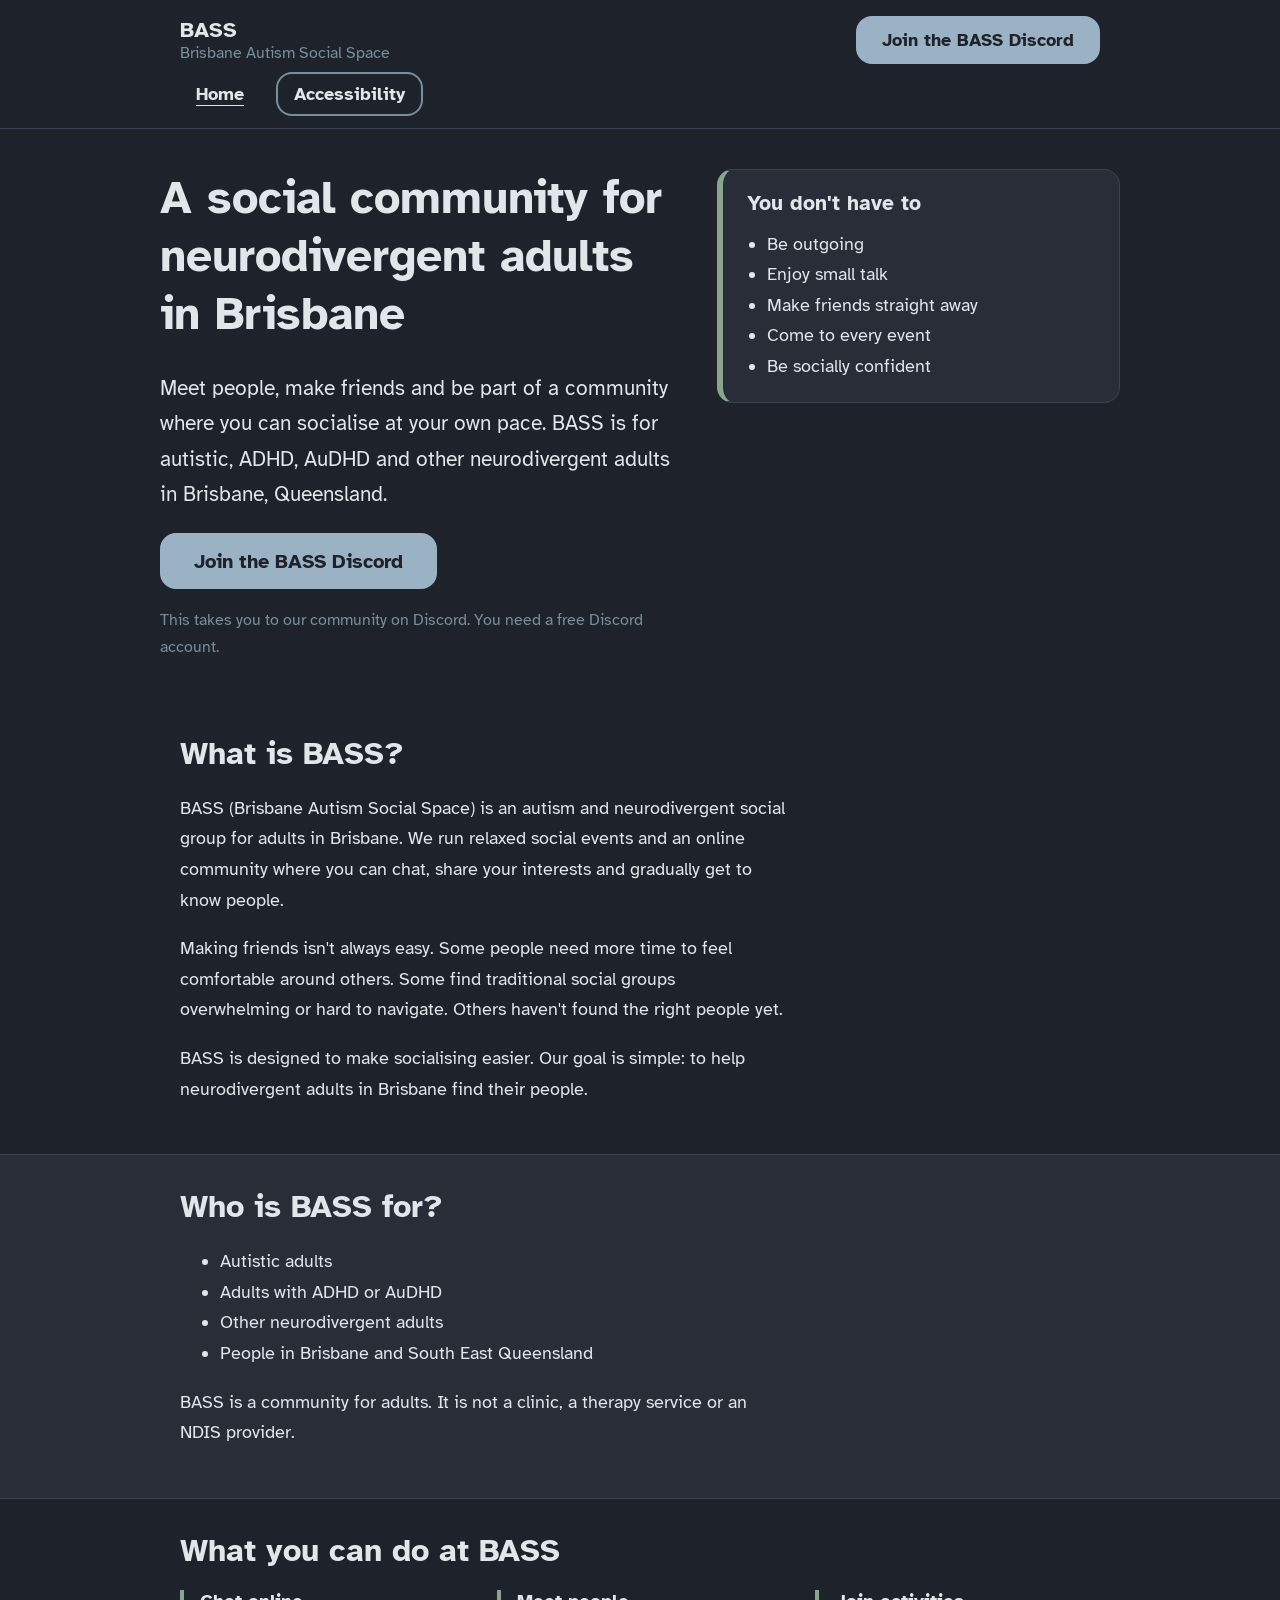
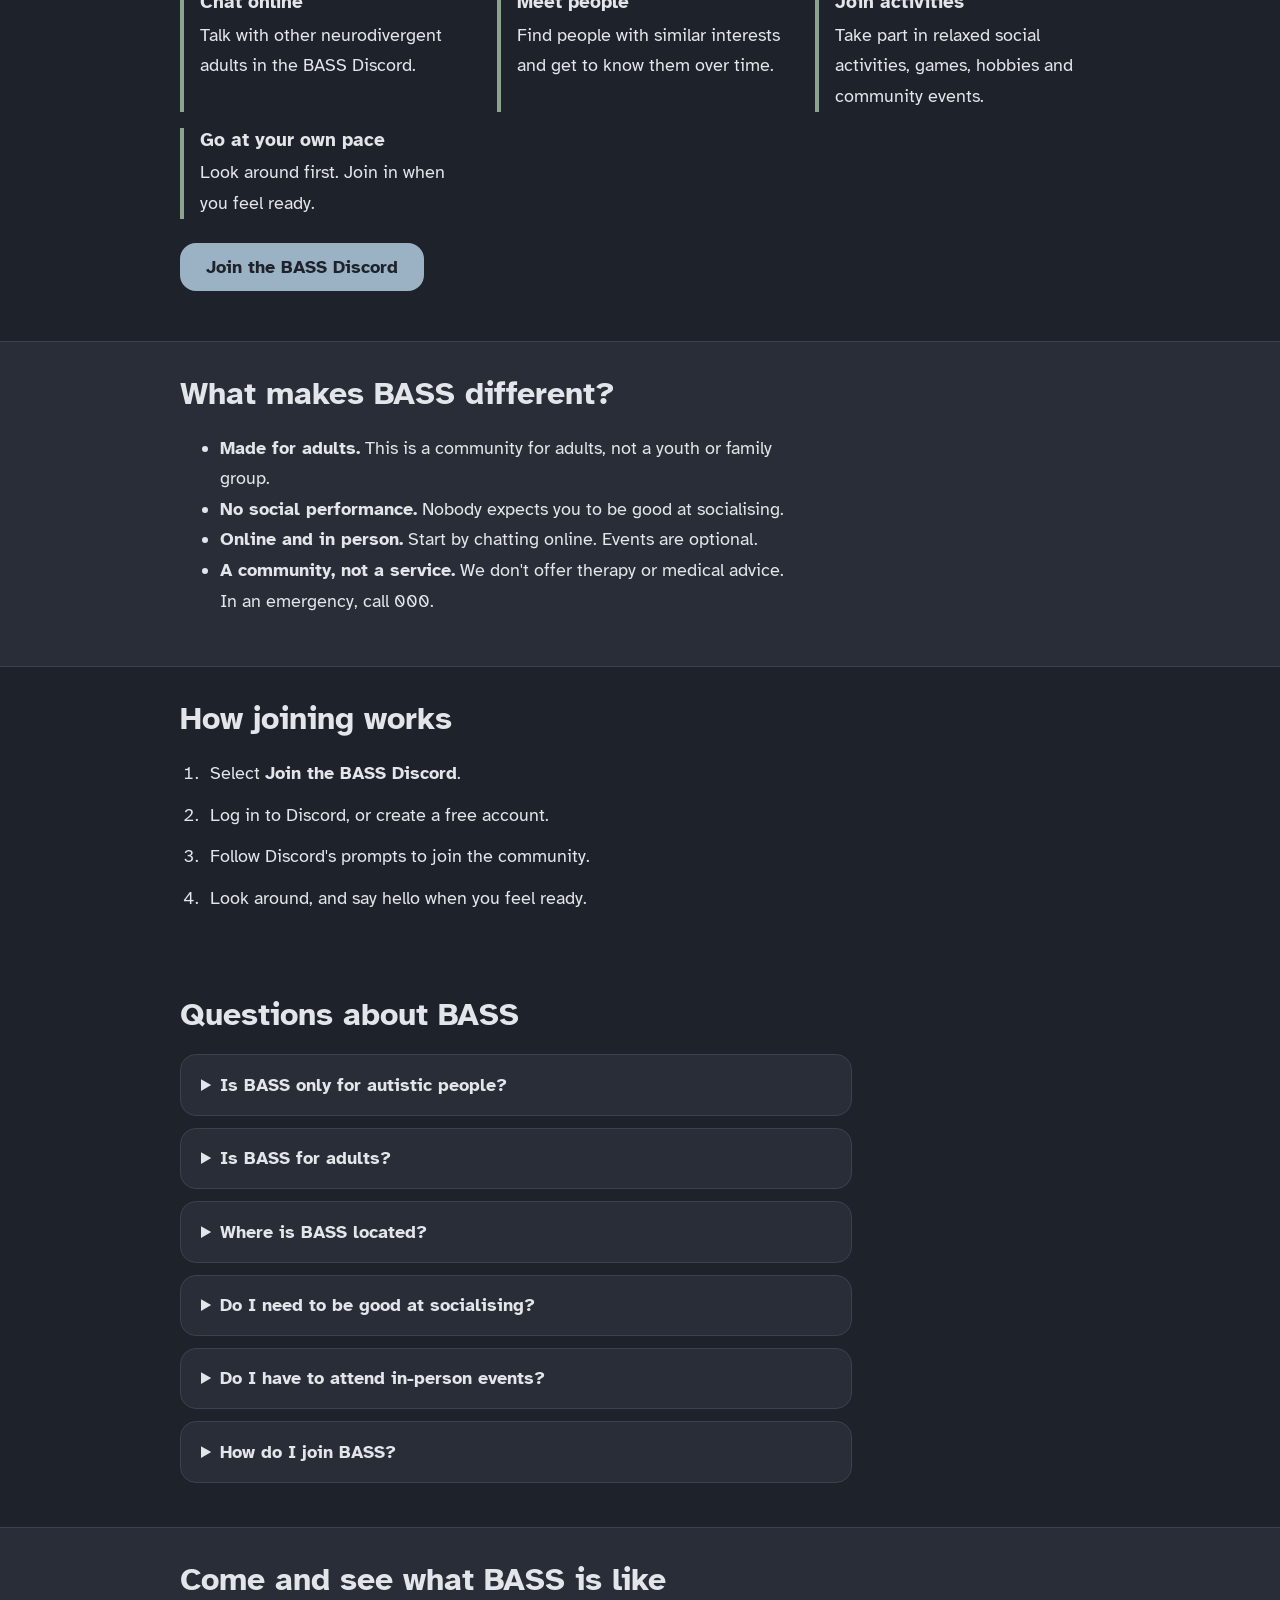
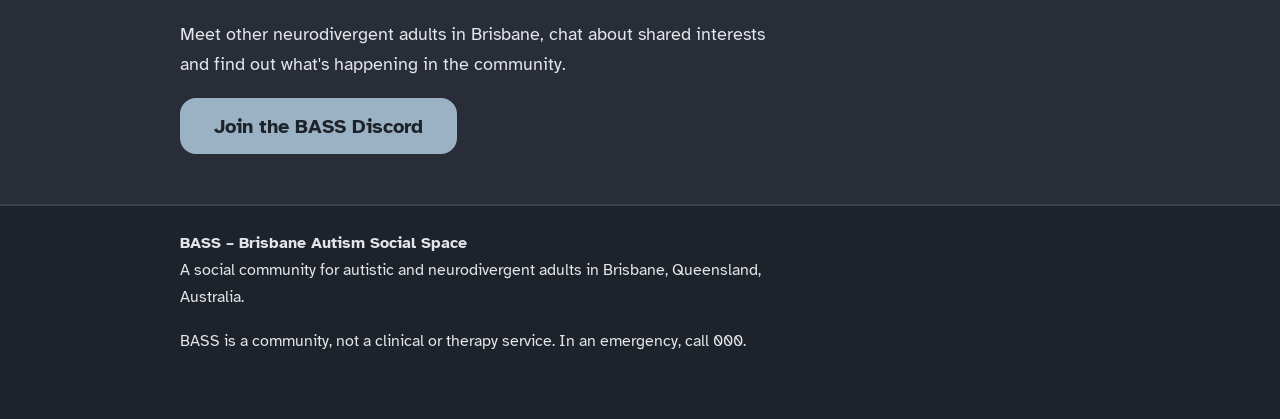
<file: index.html>
<!doctype html>
<html lang="en-AU">
<head>
<meta charset="utf-8">
<meta name="viewport" content="width=device-width, initial-scale=1">
<meta name="color-scheme" content="dark">
<meta name="theme-color" content="#1E222A">
<title>Autism and Neurodivergent Social Group Brisbane | BASS</title>
<meta name="description" content="BASS is a social community for autistic, ADHD and neurodivergent adults in Brisbane. Meet people, make friends and join in at your own pace on Discord.">
<link rel="canonical" href="https://bassbrisbane.com/">
<meta property="og:type" content="website">
<meta property="og:site_name" content="BASS – Brisbane Autism Social Space">
<meta property="og:locale" content="en_AU">
<meta property="og:title" content="Autism and Neurodivergent Social Group Brisbane | BASS">
<meta property="og:description" content="A social community for autistic, ADHD and neurodivergent adults in Brisbane. Meet people, make friends and join in at your own pace.">
<meta property="og:url" content="https://bassbrisbane.com/">
<meta name="twitter:card" content="summary">
<link rel="icon" href="/assets/images/favicon.svg" type="image/svg+xml">
<link rel="preload" href="/assets/fonts/atkinson-hyperlegible-latin-400-normal.woff2" as="font" type="font/woff2" crossorigin>
<style>
/* All colours and sizes are variables here. Change them once and the page updates. */
@font-face{font-family:"Atkinson Hyperlegible";src:url(/assets/fonts/atkinson-hyperlegible-latin-400-normal.woff2) format("woff2");font-weight:400;font-display:swap}
@font-face{font-family:"Atkinson Hyperlegible";src:url(/assets/fonts/atkinson-hyperlegible-latin-700-normal.woff2) format("woff2");font-weight:700;font-display:swap}
:root{--bg:#1E222A;--card:#282D37;--text:#E2E6EA;--muted:#7A8D9B;--link:#8CA38E;--btn:#9BB2C5;--btn-h:#E2E6EA;--btn-t:#1E222A;--line:#3A4150;--edge:#7A8D9B;--focus:#E2E6EA;--ring:#1E222A;--r:16px;--font:"Atkinson Hyperlegible",system-ui,-apple-system,"Segoe UI",Roboto,Arial,sans-serif;color-scheme:dark}
:root[data-contrast=more]{--bg:#000;--card:#000;--text:#fff;--muted:#fff;--link:#a9dcae;--btn:#fff;--btn-h:#d9d9d9;--btn-t:#000;--line:#fff;--edge:#fff;--focus:#ffdd00;--ring:#000}
*,::before,::after{box-sizing:border-box}
html{font-size:100%}
html[data-size=large]{font-size:125%}
body{margin:0;font:1.125rem/1.7 var(--font);color:var(--text);background:var(--bg);overflow-wrap:break-word}
.w{max-width:60rem;margin:0 auto;padding:0 1.25rem}
h1,h2,h3{line-height:1.25;margin:0 0 .6em}
h1{font-size:clamp(2rem,6vw,2.9rem)}
h2{font-size:clamp(1.5rem,4vw,2rem)}
h3{font-size:1.2rem;margin-bottom:.3em}
p,ul,ol{margin:0 0 1em;max-width:38rem}
a{color:var(--link);text-underline-offset:.18em}
:focus-visible{outline:3px solid var(--focus);outline-offset:3px;box-shadow:0 0 0 6px var(--ring)}
.skip{position:absolute;left:-999px;top:0}
.skip:focus{left:1rem;top:1rem;z-index:9;background:var(--card);color:var(--text);padding:.75rem 1.25rem;border:2px solid var(--text);border-radius:var(--r)}
header{border-bottom:1px solid var(--line)}
.bar{display:flex;flex-wrap:wrap;align-items:center;gap:.5rem 1rem;padding-top:1rem;padding-bottom:.75rem}
.brand{margin-right:auto;font-weight:700;font-size:1.4rem;line-height:1.2;color:var(--text);text-decoration:none}
.brand small{display:block;font-weight:400;font-size:1rem;color:var(--muted)}
.sub{display:flex;flex-wrap:wrap;align-items:flex-start;gap:.5rem 1rem;width:100%}
.sub a,.a11y summary{display:inline-flex;align-items:center;min-height:44px;padding:.3rem 1rem;border-radius:var(--r);color:var(--text)}
.sub a[aria-current]{font-weight:700;text-decoration:underline;text-underline-offset:.3em}
.a11y{display:none}.js .a11y{display:block}
.a11y summary{border:2px solid var(--edge);cursor:pointer;font-weight:700;list-style:none}
.a11y summary::-webkit-details-marker{display:none}
.a11y div{padding:.5rem 0}
.opt{min-height:44px;margin:.25rem .25rem .25rem 0;padding:.3rem 1rem;font:inherit;color:var(--text);background:var(--bg);border:2px solid var(--edge);border-radius:var(--r);cursor:pointer}
.opt:hover{background:var(--card)}
.opt[aria-pressed=true]{border-color:var(--text);font-weight:700}
.opt[aria-pressed=true]::before{content:"\2713\00a0"}
.btn{display:inline-flex;align-items:center;justify-content:center;min-height:48px;padding:.65rem 1.5rem;background:var(--btn);color:var(--btn-t);border:2px solid var(--btn);border-radius:var(--r);font:700 1.125rem var(--font);text-decoration:none;cursor:pointer;transition:background .15s}
.btn:hover{background:var(--btn-h);border-color:var(--btn-h)}
.btn:active{transform:translateY(1px)}
.big{min-height:56px;padding:.8rem 2rem;font-size:1.25rem}
section{padding:2rem 0}
.hero{display:grid;gap:2rem;padding:2.5rem 0 1.5rem}
.hero h1{max-width:20ch}
.lead{font-size:1.3rem}
.note{font-size:1rem;color:var(--muted)}
.card{padding:1.25rem 1.5rem;background:var(--card);border:1px solid var(--line);border-left:6px solid var(--link);border-radius:var(--r)}
.card ul{margin:0;padding-left:1.25rem}
.band{background:var(--card);border-block:1px solid var(--line)}
.do{display:grid;gap:1rem 2rem;grid-template-columns:repeat(auto-fit,minmax(16rem,1fr));margin-bottom:1.5rem}
.do div{padding-left:1rem;border-left:4px solid var(--link)}
.do p{margin:0}
.steps{padding-left:1.5rem}
.steps li{padding-left:.4rem;margin-bottom:.6em}
details.q{border:1px solid var(--line);border-radius:var(--r);background:var(--card);margin-bottom:.75rem;max-width:42rem}
details.q summary{cursor:pointer;font-weight:700;padding:.9rem 1.25rem;min-height:48px}
details.q p{padding:0 1.25rem;margin:0 0 1em}
footer{padding:1.5rem 0 3rem;border-top:1px solid var(--line);font-size:1rem}
@media(min-width:48rem){.hero{grid-template-columns:1.3fr 1fr;align-items:start}}
@media(prefers-reduced-motion:reduce){*{transition:none!important}}
html[data-motion=reduce] *{transition:none!important;animation:none!important}
</style>
<script>
(function(){var d=document.documentElement,K="bass-a11y",s={};d.className="js";
try{s=JSON.parse(localStorage.getItem(K))||{}}catch(e){}
function def(){if(s.contrast==null&&matchMedia("(prefers-contrast: more)").matches)s.contrast=1}
function set(){d.dataset.size=s.size?"large":"";d.dataset.contrast=s.contrast?"more":"";d.dataset.motion=s.motion?"reduce":""}
function save(){try{localStorage.setItem(K,JSON.stringify(s))}catch(e){}}
def();set();
document.addEventListener("DOMContentLoaded",function(){
var b=document.querySelectorAll("[data-k]");
function mark(){b.forEach(function(x){x.setAttribute("aria-pressed",!!s[x.dataset.k])})}
b.forEach(function(x){x.onclick=function(){s[x.dataset.k]=!s[x.dataset.k];set();save();mark()}});
document.getElementById("reset").onclick=function(){s={};try{localStorage.removeItem(K)}catch(e){}def();set();mark()};
mark()})})();
</script>
<script type="application/ld+json">{"@context":"https://schema.org","@graph":[{"@type":"Organization","@id":"https://bassbrisbane.com/#org","name":"Brisbane Autism Social Space","alternateName":"BASS","url":"https://bassbrisbane.com/","description":"A social community for autistic, ADHD and neurodivergent adults in Brisbane, Queensland, Australia.","areaServed":{"@type":"City","name":"Brisbane","containedInPlace":{"@type":"AdministrativeArea","name":"Queensland, Australia"}}},{"@type":"WebSite","@id":"https://bassbrisbane.com/#site","url":"https://bassbrisbane.com/","name":"BASS – Brisbane Autism Social Space","inLanguage":"en-AU","publisher":{"@id":"https://bassbrisbane.com/#org"}},{"@type":"FAQPage","mainEntity":[{"@type":"Question","name":"Is BASS only for autistic people?","acceptedAnswer":{"@type":"Answer","text":"No. BASS is for autistic, ADHD, AuDHD and other neurodivergent adults in Brisbane."}},{"@type":"Question","name":"Is BASS for adults?","acceptedAnswer":{"@type":"Answer","text":"Yes. BASS is a community for adults."}},{"@type":"Question","name":"Where is BASS located?","acceptedAnswer":{"@type":"Answer","text":"BASS is based in Brisbane, Queensland, Australia. Our social events are in Brisbane and our online community is on Discord."}},{"@type":"Question","name":"Do I need to be good at socialising?","acceptedAnswer":{"@type":"Answer","text":"No. You do not need to be outgoing or good at small talk. You can take things at your own pace."}},{"@type":"Question","name":"Do I have to attend in-person events?","acceptedAnswer":{"@type":"Answer","text":"No. You can join the Discord and chat online. Events are there if and when you want to come along."}},{"@type":"Question","name":"How do I join BASS?","acceptedAnswer":{"@type":"Answer","text":"Select Join the BASS Discord and follow the prompts. You need a Discord account, which is free to create."}}]}]}</script>
</head>
<body>
<a class="skip" href="#main">Skip to main content</a>
<header><div class="w bar">
<a class="brand" href="/">BASS <small>Brisbane Autism Social Space</small></a>
<a class="btn" href="https://discord.gg/QpfH5bfpbb">Join the BASS Discord</a>
<div class="sub">
<nav aria-label="Main"><a href="/" aria-current="page">Home</a></nav>
<details class="a11y"><summary>Accessibility</summary><div role="group" aria-label="Accessibility settings"><button type="button" class="opt" data-k="size" aria-pressed="false">Larger text</button><button type="button" class="opt" data-k="contrast" aria-pressed="false">Higher contrast</button><button type="button" class="opt" data-k="motion" aria-pressed="false">Reduce motion</button><button type="button" class="opt" id="reset">Reset</button></div></details>
</div>
</div></header>
<main id="main">
<div class="w hero">
<div>
<h1>A social community for neurodivergent adults in Brisbane</h1>
<p class="lead">Meet people, make friends and be part of a community where you can socialise at your own pace. BASS is for autistic, ADHD, AuDHD and other neurodivergent adults in Brisbane, Queensland.</p>
<p><a class="btn big" href="https://discord.gg/QpfH5bfpbb">Join the BASS Discord</a></p>
<p class="note">This takes you to our community on Discord. You need a free Discord account.</p>
</div>
<div class="card"><h2 style="font-size:1.3rem">You don't have to</h2>
<ul><li>Be outgoing</li><li>Enjoy small talk</li><li>Make friends straight away</li><li>Come to every event</li><li>Be socially confident</li></ul></div>
</div>
<section><div class="w">
<h2>What is BASS?</h2>
<p>BASS (Brisbane Autism Social Space) is an autism and neurodivergent social group for adults in Brisbane. We run relaxed social events and an online community where you can chat, share your interests and gradually get to know people.</p>
<p>Making friends isn't always easy. Some people need more time to feel comfortable around others. Some find traditional social groups overwhelming or hard to navigate. Others haven't found the right people yet.</p>
<p>BASS is designed to make socialising easier. Our goal is simple: to help neurodivergent adults in Brisbane find their people.</p>
</div></section>
<section class="band"><div class="w">
<h2>Who is BASS for?</h2>
<ul><li>Autistic adults</li><li>Adults with ADHD or AuDHD</li><li>Other neurodivergent adults</li><li>People in Brisbane and South East Queensland</li></ul>
<p>BASS is a community for adults. It is not a clinic, a therapy service or an NDIS provider.</p>
</div></section>
<section><div class="w">
<h2>What you can do at BASS</h2>
<div class="do">
<div><h3>Chat online</h3><p>Talk with other neurodivergent adults in the BASS Discord.</p></div>
<div><h3>Meet people</h3><p>Find people with similar interests and get to know them over time.</p></div>
<div><h3>Join activities</h3><p>Take part in relaxed social activities, games, hobbies and community events.</p></div>
<div><h3>Go at your own pace</h3><p>Look around first. Join in when you feel ready.</p></div>
</div>
<p><a class="btn" href="https://discord.gg/QpfH5bfpbb">Join the BASS Discord</a></p>
</div></section>
<section class="band"><div class="w">
<h2>What makes BASS different?</h2>
<ul>
<li><strong>Made for adults.</strong> This is a community for adults, not a youth or family group.</li>
<li><strong>No social performance.</strong> Nobody expects you to be good at socialising.</li>
<li><strong>Online and in person.</strong> Start by chatting online. Events are optional.</li>
<li><strong>A community, not a service.</strong> We don't offer therapy or medical advice. In an emergency, call 000.</li>
</ul>
</div></section>
<section><div class="w">
<h2>How joining works</h2>
<ol class="steps">
<li>Select <strong>Join the BASS Discord</strong>.</li>
<li>Log in to Discord, or create a free account.</li>
<li>Follow Discord's prompts to join the community.</li>
<li>Look around, and say hello when you feel ready.</li>
</ol>
</div></section>
<section><div class="w">
<h2>Questions about BASS</h2>
<details class="q"><summary>Is BASS only for autistic people?</summary><p>No. BASS is for autistic, ADHD, AuDHD and other neurodivergent adults in Brisbane.</p></details>
<details class="q"><summary>Is BASS for adults?</summary><p>Yes. BASS is a community for adults.</p></details>
<details class="q"><summary>Where is BASS located?</summary><p>BASS is based in Brisbane, Queensland, Australia. Our social events are in Brisbane and our online community is on Discord.</p></details>
<details class="q"><summary>Do I need to be good at socialising?</summary><p>No. You do not need to be outgoing or good at small talk. You can take things at your own pace.</p></details>
<details class="q"><summary>Do I have to attend in-person events?</summary><p>No. You can join the Discord and chat online. Events are there if and when you want to come along.</p></details>
<details class="q"><summary>How do I join BASS?</summary><p>Select Join the BASS Discord and follow the prompts. You need a Discord account, which is free to create.</p></details>
</div></section>
<section class="band"><div class="w">
<h2>Come and see what BASS is like</h2>
<p>Meet other neurodivergent adults in Brisbane, chat about shared interests and find out what's happening in the community.</p>
<p><a class="btn big" href="https://discord.gg/QpfH5bfpbb">Join the BASS Discord</a></p>
</div></section>
</main>
<footer><div class="w">
<p><strong>BASS – Brisbane Autism Social Space</strong><br>A social community for autistic and neurodivergent adults in Brisbane, Queensland, Australia.</p>
<p>BASS is a community, not a clinical or therapy service. In an emergency, call 000.</p>
</div></footer>
</body>
</html>
</file>
